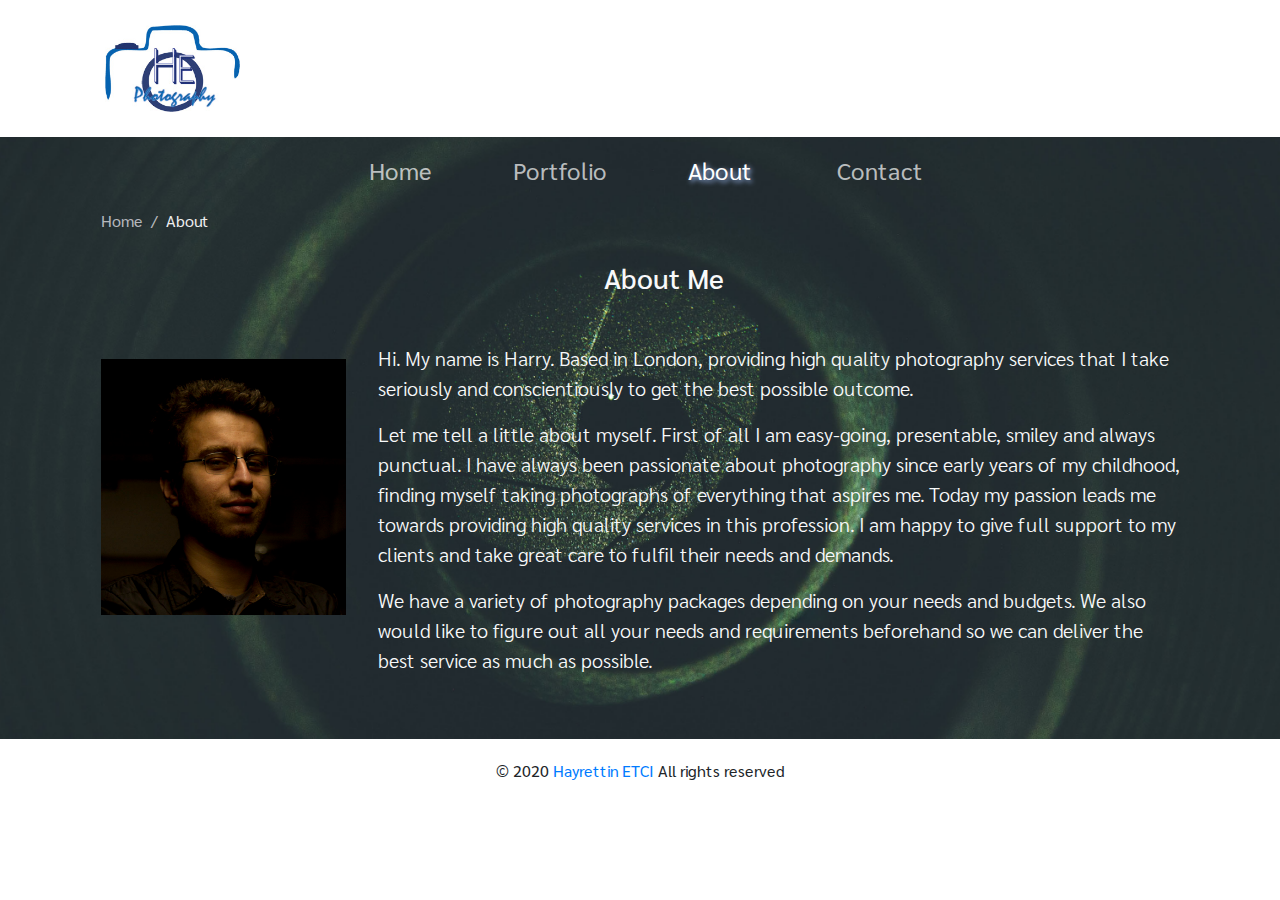
<file: about.html>
<!DOCTYPE html>
<html lang="en">

<head>
    <meta charset="utf-8" />
    <meta name="viewport" content="width=device-width,initial-scale=1.0">
    <link rel="stylesheet" href="https://use.fontawesome.com/releases/v5.7.2/css/all.css"
        integrity="sha384-fnmOCqbTlWIlj8LyTjo7mOUStjsKC4pOpQbqyi7RrhN7udi9RwhKkMHpvLbHG9Sr" crossorigin="anonymous" />
    <link rel="stylesheet" href="css/bootstrap.min.css">
    <link rel="stylesheet" href="css/styles.css" />
    <link rel="stylesheet" href="css/largenav.css" />
    <link rel="stylesheet" href="css/utilities.css">
    <title>HE Photography</title>
</head>

<body>
    <section id="loader">
        <div id="loader-image">
            <img src="imgs/loader.gif" alt="loading..." />
            <p>Loading...</p>
        </div>
    </section>
    <!-- small social media section -->
    <section id="small-social-media">
        <div class="row align-items-center justify-content-center">
            <div class="col-md-4 icons">
                <div class="row socials">
                    <div class="col-3 badge badge-light">
                        <a href="#"><i class="fab fa-facebook-f"></i></a>
                    </div>
                    <div class="col-3 badge badge-light">
                        <a href="#"><i class="fab fa-instagram"></i></a>
                    </div>
                    <div class="col-3 badge badge-light">
                        <a href="#"><i class="fab fa-twitter"></i></a>
                    </div>
                    <div class="col-3 badge badge-light">
                        <a href="#"><i class="fab fa-flickr"></i></a>
                    </div>
                </div>
            </div>
        </div>
    </section>

    <!-- navbar small section -->
    <section id="nav-small">
        <nav class="navbar navbar-expand-lg navbar-light">
            <a class="navbar-brand" href="#"><img src="imgs/logo.png" alt="logo" /></a>
            <button class="navbar-toggler" type="button" data-toggle="collapse" data-target="#navbarNav"
                aria-controls="navbarNav" aria-expanded="false" aria-label="Toggle navigation">
                <span class="navbar-toggler-icon"></span>
            </button>
            <div class="collapse navbar-collapse" id="navbarNav">
                <ul class="navbar-nav ml-auto text-center">
                    <li class="nav-item">
                        <a class="nav-link" href="index.html">Home<span class="sr-only">(current)</span></a>
                    </li>
                    <!-- dropdown menu -->
                    <li class="nav-item dropdown">
                        <a class="nav-link dropdown-toggle" href="#" id="navbarDropdown" role="button"
                            data-toggle="dropdown" aria-haspopup="true" aria-expanded="false">
                            Portfolio
                        </a>
                        <div class="dropdown-menu text-center" aria-labelledby="navbarDropdown">
                            <a class="dropdown-item" href="portrait.html">Portrait</a>
                            <a class="dropdown-item" href="wedding.html">Wedding</a>
                            <a class="dropdown-item" href="events.html">Events</a>
                        </div>
                    </li>
                    <li class="nav-item active">
                        <a class="nav-link" href="about.html">About<span class="sr-only">(current)</span></a>
                    </li>
                    <li class="nav-item">
                        <a class="nav-link" href="contact.html">Contact</a>
                    </li>
                </ul>
            </div>
        </nav>
    </section>

    <!-- header section -->
    <section id="header">
        <div class="container">
            <div class="row align-items-center justify-content-between">
                <div class="col-4">
                    <a class="navbar-brand" href="#"><img src="imgs/logo.png" alt="logo" /></a>
                </div>
                <div class="col-4">
                    <div class="row socials">
                        <div class="col-3 badge badge-light">
                            <a href="#"><i class="fab fa-facebook-f"></i></a>
                        </div>
                        <div class="col-3 badge badge-light">
                            <a href="#"><i class="fab fa-instagram"></i></a>
                        </div>
                        <div class="col-3 badge badge-light">
                            <a href="#"><i class="fab fa-twitter"></i></a>
                        </div>
                        <div class="col-3 badge badge-light">
                            <a href="#"><i class="fab fa-flickr"></i></a>
                        </div>
                    </div>
                </div>
            </div>
        </div>
    </section>

    <!-- large navbar and image grid section -->
    <section id="image-grid" class="about">
        <div class="large-navbar">
            <nav class="side-text">
                <ul class="main_ul">
                    <li class="nav_button"><a href="index.html">Home</a></li>
                    <li class="dropdown_button">
                        <a href="#!">Portfolio<i class="fas fa-caret-down"></i></a>
                        <ul class="dropdown_menu hide">
                            <li><a href="portrait.html">Portrait</a></li>
                            <li><a href="wedding.html">Wedding</a></li>
                            <li><a href="events.html">Events</a></li>
                        </ul>
                    </li>
                    <li class="nav_button"><a class="current" href="about.html">About</a></li>
                    <li class="nav_button"><a href="contact.html">Contact</a></li>
                </ul>
            </nav>
        </div>
        <!-- gallery section -->
        <div class="container gallery">
            <nav>
                <ol class="breadcrumb">
                    <li class="breadcrumb-item"><a href="index.html">Home</a></li>
                    <li class="breadcrumb-item active" aria-current="page">About</li>
                </ol>
            </nav>
            <div class="container pb-5">
                <h3 class="text-light text-center mb-5 pl-md-5">About Me</h3>
                <div class="row justify-content-center">
                    <div class="col-sm-12 col-md-6 col-lg-3 text-center p-3">
                        <img src="imgs/about.jpg" class="img-fluid" alt="he photography" />
                    </div>
                    <div class="col-sm-12 col-md-6 col-lg-9">
                        <p class="lead text-light">Hi. My name is Harry. Based in London, providing high quality photography services that I take seriously and conscientiously to get the best possible outcome.</p>
                        <p class="lead text-light">Let me tell a little about myself. First of all I am easy-going, presentable, smiley and always punctual. I have always been passionate about photography since early years of my childhood, finding myself taking photographs of everything that aspires me. Today my passion leads me towards providing high quality services in this profession. I am happy to give full support to my clients and take great care to fulfil their needs and demands.</p>
                        <p class="lead text-light">We have a variety of photography packages depending on your needs and budgets. We also would like to figure out all your needs and requirements beforehand so we can deliver the best service as much as possible.</p>
                    </div>
                </div>
            </div>
        </div>
    </section>

    <!-- footer section -->
    <section class="footer">
        <div class="container">
            <div class="row align-items-center">
                <div class="col-md-6 text-center design-by">
                    <span>&copy; 2020 <a href="mailto:hmakinist@hotmail.com" target="_blank">Hayrettin ETCI </a>All rights reserved</span>
                </div>
            </div>
        </div>
    </section>

    <script src="js/jquery-3.5.1.slim.min.js"></script>
    <script src="js/bootstrap.bundle.min.js"></script>
    <script src="js/largenav.js"></script>
</body>

</html>
</file>
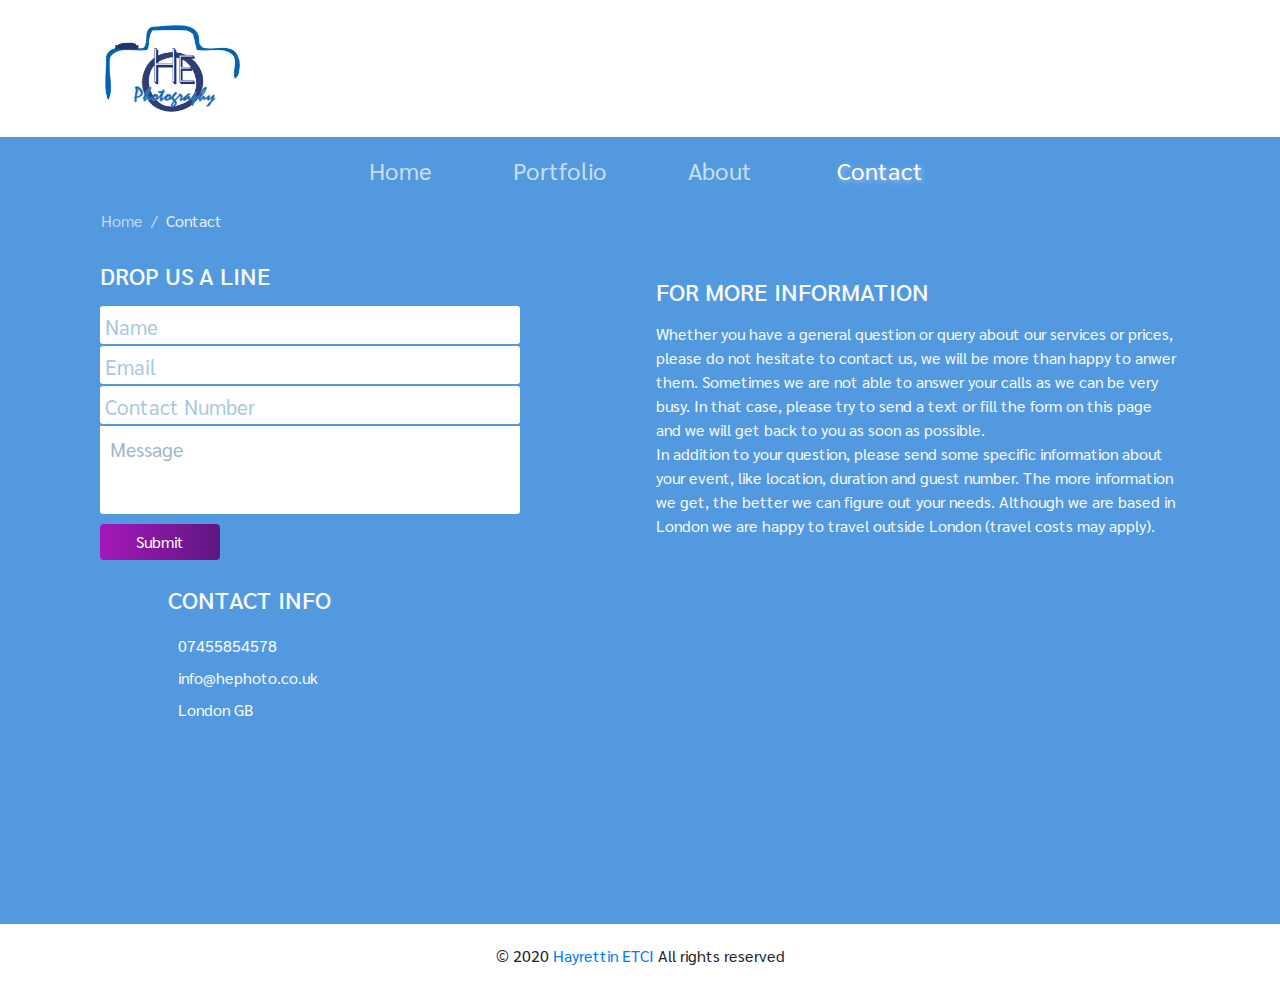
<file: contact.html>
<!DOCTYPE html>
<html lang="en">

<head>
    <meta charset="utf-8" />
    <meta name="viewport" content="width=device-width,initial-scale=1.0">
    <link rel="stylesheet" href="https://use.fontawesome.com/releases/v5.7.2/css/all.css"
        integrity="sha384-fnmOCqbTlWIlj8LyTjo7mOUStjsKC4pOpQbqyi7RrhN7udi9RwhKkMHpvLbHG9Sr" crossorigin="anonymous" />
    <link rel="stylesheet" href="css/bootstrap.min.css">
    <link rel="stylesheet" href="css/styles.css" />
    <link rel="stylesheet" href="css/largenav.css" />
    <link rel="stylesheet" href="css/utilities.css">
    <link rel="stylesheet" href="css/floating-labels.css">
    <title>HE Photography</title>
</head>

<body>
    <section id="loader">
        <div id="loader-image">
            <img src="imgs/loader.gif" alt="loading..." />
            <p>Loading...</p>
        </div>
    </section>
    <!-- small social media section -->
    <section id="small-social-media">
        <div class="row align-items-center justify-content-center">
            <div class="col-md-4 icons">
                <div class="row socials">
                    <div class="col-3 badge badge-light">
                        <a href="#"><i class="fab fa-facebook-f"></i></a>
                    </div>
                    <div class="col-3 badge badge-light">
                        <a href="#"><i class="fab fa-instagram"></i></a>
                    </div>
                    <div class="col-3 badge badge-light">
                        <a href="#"><i class="fab fa-twitter"></i></a>
                    </div>
                    <div class="col-3 badge badge-light">
                        <a href="#"><i class="fab fa-flickr"></i></a>
                    </div>
                </div>
            </div>
        </div>
    </section>

    <!-- navbar small section -->
    <section id="nav-small">
        <nav class="navbar navbar-expand-lg navbar-light">
            <a class="navbar-brand" href="#"><img src="imgs/logo.png" alt="logo" /></a>
            <button class="navbar-toggler" type="button" data-toggle="collapse" data-target="#navbarNav"
                aria-controls="navbarNav" aria-expanded="false" aria-label="Toggle navigation">
                <span class="navbar-toggler-icon"></span>
            </button>
            <div class="collapse navbar-collapse" id="navbarNav">
                <ul class="navbar-nav ml-auto text-center">
                    <li class="nav-item">
                        <a class="nav-link" href="index.html">Home</a>
                    </li>
                    <!-- dropdown menu -->
                    <li class="nav-item dropdown">
                        <a class="nav-link dropdown-toggle" href="#" id="navbarDropdown" role="button"
                            data-toggle="dropdown" aria-haspopup="true" aria-expanded="false">
                            Portfolio
                        </a>
                        <div class="dropdown-menu text-center" aria-labelledby="navbarDropdown">
                            <a class="dropdown-item" href="portrait.html">Portrait</a>
                            <a class="dropdown-item" href="wedding.html">Wedding</a>
                            <a class="dropdown-item" href="events.html">Events</a>
                        </div>
                    </li>
                    <li class="nav-item">
                        <a class="nav-link" href="about.html">About</a>
                    </li>
                    <li class="nav-item active">
                        <a class="nav-link" href="contact.html">Contact<span class="sr-only">(current)</span></a>
                    </li>
                </ul>
            </div>
        </nav>
    </section>

    <!-- header section -->
    <section id="header">
        <div class="container">
            <div class="row align-items-center justify-content-between">
                <div class="col-4">
                    <a class="navbar-brand" href="#"><img src="imgs/logo.png" alt="logo" /></a>
                </div>
                <div class="col-4">
                    <div class="row socials">
                        <div class="col-3 badge badge-light">
                            <a href="#"><i class="fab fa-facebook-f"></i></a>
                        </div>
                        <div class="col-3 badge badge-light">
                            <a href="#"><i class="fab fa-instagram"></i></a>
                        </div>
                        <div class="col-3 badge badge-light">
                            <a href="#"><i class="fab fa-twitter"></i></a>
                        </div>
                        <div class="col-3 badge badge-light">
                            <a href="#"><i class="fab fa-flickr"></i></a>
                        </div>
                    </div>
                </div>
            </div>
        </div>
    </section>

    <!-- large navbar and image grid section -->
    <section id="image-grid">
        <div class="large-navbar">
            <nav class="side-text">
                <ul class="main_ul">
                    <li class="nav_button"><a href="index.html">Home</a></li>
                    <li class="dropdown_button">
                        <a href="#!">Portfolio<i class="fas fa-caret-down"></i></a>
                        <ul class="dropdown_menu hide">
                            <li><a href="portrait.html">Portrait</a></li>
                            <li><a href="wedding.html">Wedding</a></li>
                            <li><a href="events.html">Events</a></li>
                        </ul>
                    </li>
                    <li class="nav_button"><a href="about.html">About</a></li>
                    <li class="nav_button"><a class="current" href="contact.html">Contact</a></li>
                </ul>
            </nav>
        </div>
        <!-- gallery section -->
        <div class="container gallery">
            <nav>
                <ol class="breadcrumb">
                    <li class="breadcrumb-item"><a href="index.html">Home</a></li>
                    <li class="breadcrumb-item active" aria-current="page">Contact</li>
                </ol>
            </nav>
            <!-- form section -->
            <div class="container pb-5">
                <div class="row">
                    <div class="col-sm-12 col-md-6">
                        <form class="form-signin">
                            <h4 class="text-light">DROP US A LINE</h4>
                            <div class="form-label-group">
                                <input type="text" id="fullName" class="form-control" placeholder="Name" required="">
                                <label for="fullName">Name</label>
                            </div>
                            <div class="form-label-group">
                                <input type="email" id="inputEmail" class="form-control" placeholder="Email" required="">
                                <label for="inputEmail">Email</label>
                            </div>
                            <div class="form-label-group">
                                <input type="email" id="number" class="form-control" placeholder="Contact Number"
                                    required="">
                                <label for="number">Contact Number</label>
                            </div>
                            <div class="form-label-group">
                                <label for="your-message"></label>
                                <textarea class="textarea-control" id="your-message" rows="3" placeholder="Message"
                                    required=""></textarea>
                            </div>
                            <input type="submit" class="btn btn-gradient" value="Submit">
                        </form>
                    </div>
                    <div class="col-sm-12 col-md-6 p-3">
                        <h4 class="text-light">FOR MORE INFORMATION</h4>
                        <p class="text-light">Whether you have a general question or query about our services or prices,
                            please do not hesitate to contact us, we will be more than happy to anwer them. Sometimes we
                            are not able to answer your calls as we can be very busy. In that case, please try to send a
                            text or fill the form on this page and we will get back to you as soon as possible.<br>
                            In addition to your question, please send some specific information about
                            your event, like location, duration and guest number. The more information we get, the
                            better we can figure out your needs. Although we are based in London we are happy to travel
                            outside London (travel costs may apply).</p>
                    </div>
                </div>
                <div class="row">
                    <div class="col-sm-12 col-md-6 text-light">
                        <div class="contact-info">
                            <h4>CONTACT INFO</h4>
                            <table>
                                <tr>
                                    <td><i class="fas fa-phone"></i></td>
                                    <td>07455854578</td>
                                </tr>
                                <tr>
                                    <td><i class="far fa-envelope"></i></td>
                                    <td>info@hephoto.co.uk</td>
                                </tr>
                                <tr>
                                    <td><i class="fas fa-map-marker-alt"></i></td>
                                    <td>London GB</td>
                                </tr>
                            </table>
                        </div>
                    </div>
                    <div class="col-sm-12 col-md-6">
                        <iframe
                            src="https://www.google.com/maps/embed?pb=!1m18!1m12!1m3!1d33415.72461531347!2d-0.15175743409154807!3d51.50149933149716!2m3!1f0!2f0!3f0!3m2!1i1024!2i768!4f13.1!3m3!1m2!1s0x47d8a00baf21de75%3A0x52963a5addd52a99!2sLondon!5e0!3m2!1sen!2suk!4v1622580116378!5m2!1sen!2suk"
                            width="100%" height="300" style="border:0;" allowfullscreen="" loading="lazy"></iframe>
                    </div>
                </div>
            </div>

        </div>
    </section>

    <!-- footer section -->
    <section class="footer">
        <div class="container">
            <div class="row align-items-center">
                <div class="col-md-6 text-center design-by">
                    <span>&copy; 2020 <a href="mailto:hmakinist@hotmail.com" target="_blank">Hayrettin ETCI </a>All rights reserved</span>
                </div>
            </div>
        </div>
    </section>

    <script src="js/jquery-3.5.1.slim.min.js"></script>
    <script src="js/bootstrap.bundle.min.js"></script>
    <script src="js/largenav.js"></script>
</body>

</html>
</file>
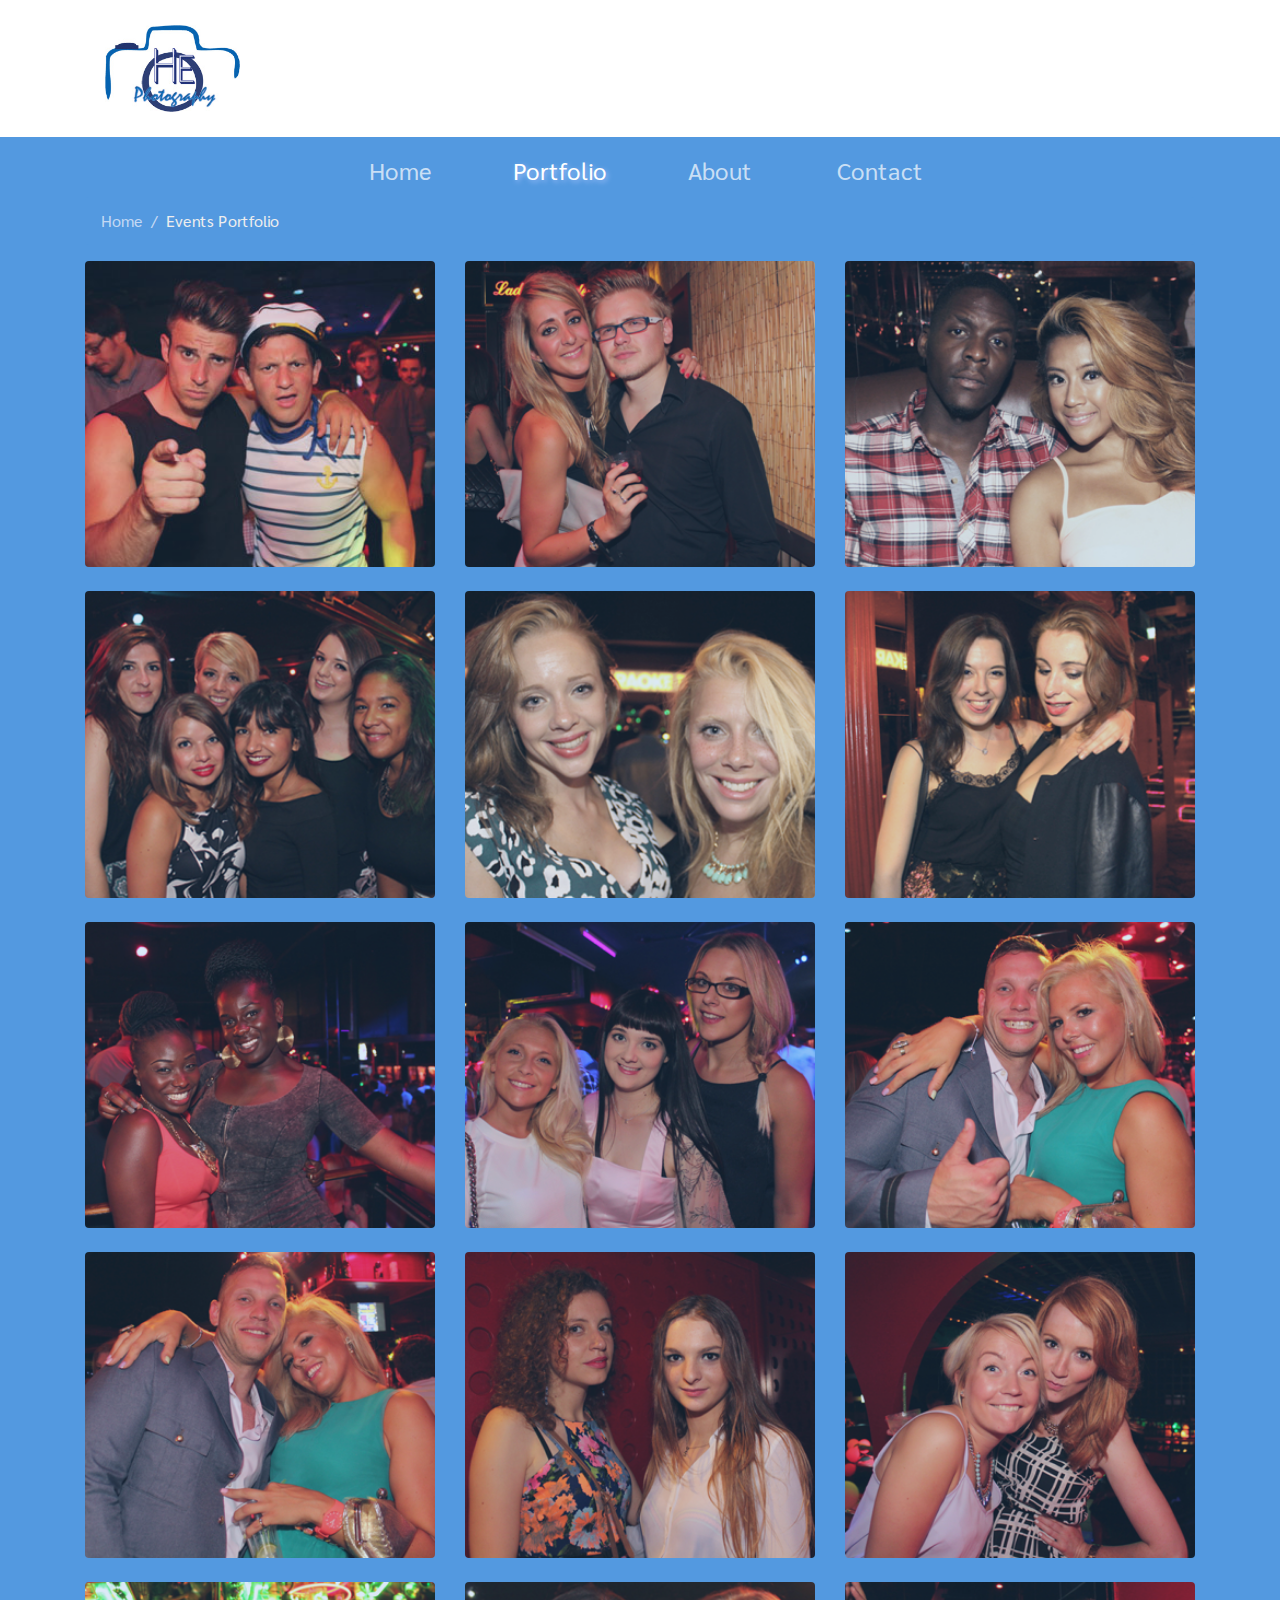
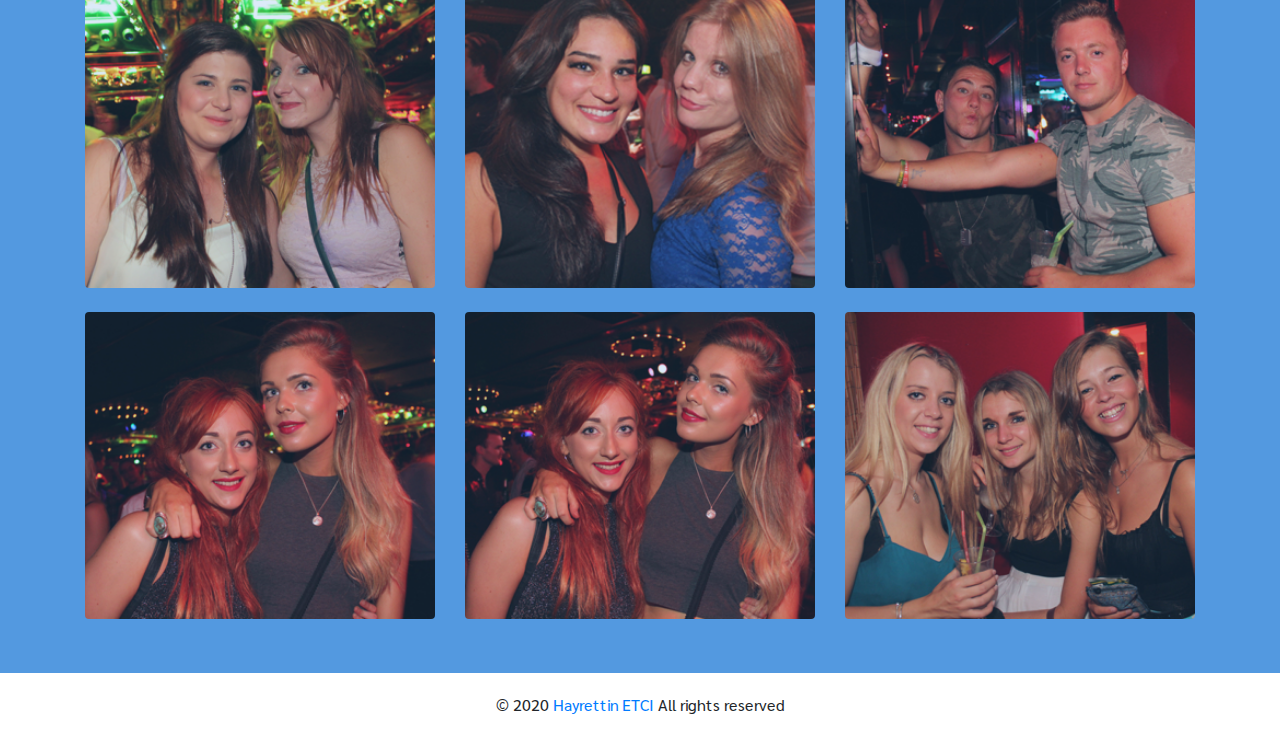
<file: events.html>
<!DOCTYPE html>
<html lang="en">

<head>
    <meta charset="utf-8" />
    <meta name="viewport" content="width=device-width,initial-scale=1.0">
    <link rel="stylesheet" href="https://use.fontawesome.com/releases/v5.7.2/css/all.css"
        integrity="sha384-fnmOCqbTlWIlj8LyTjo7mOUStjsKC4pOpQbqyi7RrhN7udi9RwhKkMHpvLbHG9Sr" crossorigin="anonymous" />
    <link rel="stylesheet" href="css/bootstrap.min.css">
    <link rel="stylesheet" href="css/styles.css" />
    <link rel="stylesheet" href="css/largenav.css" />
    <link rel="stylesheet" href="css/utilities.css" />
    <title>HE Photography</title>
</head>

<body>
    <section id="loader">
        <div id="loader-image">
            <img src="imgs/loader.gif" alt="loading..." />
            <p>Loading...</p>
        </div>
    </section>
    <!-- small social media section -->
    <section id="small-social-media">
        <div class="row align-items-center justify-content-center">
            <div class="col-md-4 icons">
                <div class="row socials">
                    <div class="col-3 badge badge-light">
                        <a href="#"><i class="fab fa-facebook-f"></i></a>
                    </div>
                    <div class="col-3 badge badge-light">
                        <a href="#"><i class="fab fa-instagram"></i></a>
                    </div>
                    <div class="col-3 badge badge-light">
                        <a href="#"><i class="fab fa-twitter"></i></a>
                    </div>
                    <div class="col-3 badge badge-light">
                        <a href="#"><i class="fab fa-flickr"></i></a>
                    </div>
                </div>
            </div>
        </div>
    </section>

    <!-- navbar small section -->
    <section id="nav-small">
        <nav class="navbar navbar-expand-lg navbar-light">
            <a class="navbar-brand" href="#"><img src="imgs/logo.png" alt="logo" /></a>
            <button class="navbar-toggler" type="button" data-toggle="collapse" data-target="#navbarNav"
                aria-controls="navbarNav" aria-expanded="false" aria-label="Toggle navigation">
                <span class="navbar-toggler-icon"></span>
            </button>
            <div class="collapse navbar-collapse" id="navbarNav">
                <ul class="navbar-nav ml-auto text-center">
                    <li class="nav-item">
                        <a class="nav-link" href="index.html">Home</a>
                    </li>
                    <!-- dropdown menu -->
                    <li class="nav-item dropdown">
                        <a class="nav-link dropdown-toggle" href="#" id="navbarDropdown" role="button"
                            data-toggle="dropdown" aria-haspopup="true" aria-expanded="false">
                            Portfolio
                        </a>
                        <div class="dropdown-menu text-center" aria-labelledby="navbarDropdown">
                            <a class="dropdown-item" href="portrait.html">Portrait</a>
                            <a class="dropdown-item" href="wedding.html">Wedding</a>
                            <a class="dropdown-item active" href="events.html">Events<span class="sr-only">(current)</span></a>
                        </div>
                    </li>
                    <li class="nav-item">
                        <a class="nav-link" href="about.html">About</a>
                    </li>
                    <li class="nav-item">
                        <a class="nav-link" href="contact.html">Contact</a>
                    </li>
                </ul>
            </div>
        </nav>
    </section>

    <!-- header section -->
    <section id="header">
        <div class="container">
            <div class="row align-items-center justify-content-between">
                <div class="col-4">
                    <a class="navbar-brand" href="#"><img src="imgs/logo.png" alt="logo" /></a>
                </div>
                <div class="col-4">
                    <div class="row socials">
                        <div class="col-3 badge badge-light">
                            <a href="#"><i class="fab fa-facebook-f"></i></a>
                        </div>
                        <div class="col-3 badge badge-light">
                            <a href="#"><i class="fab fa-instagram"></i></a>
                        </div>
                        <div class="col-3 badge badge-light">
                            <a href="#"><i class="fab fa-twitter"></i></a>
                        </div>
                        <div class="col-3 badge badge-light">
                            <a href="#"><i class="fab fa-flickr"></i></a>
                        </div>
                    </div>
                </div>
            </div>
        </div>
    </section>

    <!-- large navbar and image grid section -->
    <section id="image-grid">
        <div class="large-navbar">
            <nav class="side-text">
                <ul class="main_ul current">
                    <li class="nav_button"><a href="index.html">Home</a></li>
                    <li class="dropdown_button">
                        <a class="current" href="#!">Portfolio<i class="fas fa-caret-down"></i></a>
                        <ul class="dropdown_menu hide">
                            <li><a href="portrait.html">Portrait</a></li>
                            <li><a href="wedding.html">Wedding</a></li>
                            <li><a class="current" href="events.html">Events</a></li>
                        </ul>
                    </li>
                    <li class="nav_button"><a href="about.html">About</a></li>
                    <li class="nav_button"><a href="contact.html">Contact</a></li>
                </ul>
            </nav>
        </div>
        <!-- gallery section -->
        <div class="container gallery">
            <nav>
                <ol class="breadcrumb">
                    <li class="breadcrumb-item"><a href="index.html">Home</a></li>
                    <li class="breadcrumb-item active" aria-current="page">Events Portfolio</li>
                </ol>
            </nav>
            <div class="row" id="small-images">
                <div class="col-sm-12 col-md-6 col-lg-4">
                    <img src="imgs/portfolio/events/hover/item_h1.png" class="rounded w-100 mb-4" alt="0" />
                </div>
                <div class="col-sm-12 col-md-6 col-lg-4">
                    <img src="imgs/portfolio/events/hover/item_h2.png" class="rounded w-100 mb-4" alt="1" />
                </div>
                <div class="col-sm-12 col-md-6 col-lg-4">
                    <img src="imgs/portfolio/events/hover/item_h3.png" class="rounded w-100 mb-4" alt="2" />
                </div>
                <div class="col-sm-12 col-md-6 col-lg-4">
                    <img src="imgs/portfolio/events/hover/item_h4.png" class="rounded w-100 mb-4" alt="3" />
                </div>
                <div class="col-sm-12 col-md-6 col-lg-4">
                    <img src="imgs/portfolio/events/hover/item_h5.png" class="rounded w-100 mb-4" alt="4" />
                </div>
                <div class="col-sm-12 col-md-6 col-lg-4">
                    <img src="imgs/portfolio/events/hover/item_h6.png" class="rounded w-100 mb-4" alt="5" />
                </div>
                <div class="col-sm-12 col-md-6 col-lg-4">
                    <img src="imgs/portfolio/events/hover/item_h7.png" class="rounded w-100 mb-4" alt="6" />
                </div>
                <div class="col-sm-12 col-md-6 col-lg-4">
                    <img src="imgs/portfolio/events/hover/item_h8.png" class="rounded w-100 mb-4" alt="7" />
                </div>
                <div class="col-sm-12 col-md-6 col-lg-4">
                    <img src="imgs/portfolio/events/hover/item_h9.png" class="rounded w-100 mb-4" alt="8" />
                </div>
                <div class="col-sm-12 col-md-6 col-lg-4">
                    <img src="imgs/portfolio/events/hover/item_h10.png" class="rounded w-100 mb-4" alt="9" />
                </div>
                <div class="col-sm-12 col-md-6 col-lg-4">
                    <img src="imgs/portfolio/events/hover/item_h11.png" class="rounded w-100 mb-4" alt="10" />
                </div>
                <div class="col-sm-12 col-md-6 col-lg-4">
                    <img src="imgs/portfolio/events/hover/item_h12.png" class="rounded w-100 mb-4" alt="11" />
                </div>
                <div class="col-sm-12 col-md-6 col-lg-4">
                    <img src="imgs/portfolio/events/hover/item_h13.png" class="rounded w-100 mb-4" alt="12" />
                </div>
                <div class="col-sm-12 col-md-6 col-lg-4">
                    <img src="imgs/portfolio/events/hover/item_h14.png" class="rounded w-100 mb-4" alt="13" />
                </div>
                <div class="col-sm-12 col-md-6 col-lg-4">
                    <img src="imgs/portfolio/events/hover/item_h15.png" class="rounded w-100 mb-4" alt="14" />
                </div>
                <div class="col-sm-12 col-md-6 col-lg-4">
                    <img src="imgs/portfolio/events/hover/item_h16.png" class="rounded w-100 mb-4" alt="15" />
                </div>
                <div class="col-sm-12 col-md-6 col-lg-4">
                    <img src="imgs/portfolio/events/hover/item_h17.png" class="rounded w-100 mb-4" alt="16" />
                </div>
                <div class="col-sm-12 col-md-6 col-lg-4">
                    <img src="imgs/portfolio/events/hover/item_h18.png" class="rounded w-100 mb-4" alt="17" />
                </div>
            </div>
        </div>
    </section>
    <!-- image slider -->
    <section class="image_slider close">
        <p class="text-muted text-center info">Please rotate your screen for landscape view</p>
        <button type="button" class="btn btn-outline-light">
            <span aria-hidden="true">&times;</span>
        </button>
        <div id="myCarousel" class="carousel slide" data-ride="carousel" data-interval="false">
            <ol class="carousel-indicators">
                <li data-target="#myCarousel" data-slide-to="0"></li>
                <li data-target="#myCarousel" data-slide-to="1"></li>
                <li data-target="#myCarousel" data-slide-to="2"></li>
                <li data-target="#myCarousel" data-slide-to="3"></li>
                <li data-target="#myCarousel" data-slide-to="4"></li>
                <li data-target="#myCarousel" data-slide-to="5"></li>
                <li data-target="#myCarousel" data-slide-to="6"></li>
                <li data-target="#myCarousel" data-slide-to="7"></li>
                <li data-target="#myCarousel" data-slide-to="8"></li>
                <li data-target="#myCarousel" data-slide-to="9"></li>
                <li data-target="#myCarousel" data-slide-to="10"></li>
                <li data-target="#myCarousel" data-slide-to="11"></li>
                <li data-target="#myCarousel" data-slide-to="12"></li>
                <li data-target="#myCarousel" data-slide-to="13"></li>
                <li data-target="#myCarousel" data-slide-to="14"></li>
                <li data-target="#myCarousel" data-slide-to="15"></li>
                <li data-target="#myCarousel" data-slide-to="16"></li>
                <li data-target="#myCarousel" data-slide-to="17"></li>
            </ol>
            <div class="carousel-inner">
                <div class="carousel-item">
                    <img src="imgs/portfolio/events/item_1.png" class="d-block" alt="">
                </div>
                <div class="carousel-item">
                    <img src="imgs/portfolio/events/item_2.png" class="d-block" alt="">
                </div>
                <div class="carousel-item">
                    <img src="imgs/portfolio/events/item_3.png" class="d-block" alt="">
                </div>
                <div class="carousel-item">
                    <img src="imgs/portfolio/events/item_4.png" class="d-block" alt="">
                </div>
                <div class="carousel-item">
                    <img src="imgs/portfolio/events/item_5.png" class="d-block" alt="">
                </div>
                <div class="carousel-item">
                    <img src="imgs/portfolio/events/item_6.png" class="d-block" alt="">
                </div>
                <div class="carousel-item">
                    <img src="imgs/portfolio/events/item_7.png" class="d-block" alt="">
                </div>
                <div class="carousel-item">
                    <img src="imgs/portfolio/events/item_8.png" class="d-block" alt="">
                </div>
                <div class="carousel-item">
                    <img src="imgs/portfolio/events/item_9.png" class="d-block" alt="">
                </div>
                <div class="carousel-item">
                    <img src="imgs/portfolio/events/item_10.png" class="d-block" alt="">
                </div>
                <div class="carousel-item">
                    <img src="imgs/portfolio/events/item_11.png" class="d-block" alt="">
                </div>
                <div class="carousel-item">
                    <img src="imgs/portfolio/events/item_12.png" class="d-block" alt="">
                </div>
                <div class="carousel-item">
                    <img src="imgs/portfolio/events/item_13.png" class="d-block" alt="">
                </div>
                <div class="carousel-item">
                    <img src="imgs/portfolio/events/item_14.png" class="d-block" alt="">
                </div>
                <div class="carousel-item">
                    <img src="imgs/portfolio/events/item_15.png" class="d-block" alt="">
                </div>
                <div class="carousel-item">
                    <img src="imgs/portfolio/events/item_16.png" class="d-block" alt="">
                </div>
                <div class="carousel-item">
                    <img src="imgs/portfolio/events/item_17.png" class="d-block" alt="">
                </div>
                <div class="carousel-item">
                    <img src="imgs/portfolio/events/item_18.png" class="d-block" alt="">
                </div>
            </div>
            <a class="carousel-control-prev" href="#myCarousel" role="button" data-slide="prev">
                <span class="carousel-control-prev-icon" aria-hidden="true"></span>
                <span class="sr-only">Previous</span>
            </a>
            <a class="carousel-control-next" href="#myCarousel" role="button" data-slide="next">
                <span class="carousel-control-next-icon" aria-hidden="true"></span>
                <span class="sr-only">Next</span>
            </a>
        </div>
    </section>

    <!-- footer section -->
    <section class="footer">
        <div class="container">
            <div class="row align-items-center">
                <div class="col-md-6 text-center design-by">
                    <span>&copy; 2020 <a href="mailto:hmakinist@hotmail.com" target="_blank">Hayrettin ETCI </a>All rights reserved</span>
                </div>
            </div>
        </div>
    </section>

    <script src="js/jquery-3.5.1.slim.min.js"></script>
    <script src="js/bootstrap.bundle.min.js"></script>
    <script src="js/largenav.js"></script>
    <script src="js/imageslider.js"></script>
    <script>
        $('#myCarousel').on('touchstart', function (event) {
            const xClick = event.originalEvent.touches[0].pageX;
            $(this).one('touchmove', function (event) {
                const xMove = event.originalEvent.touches[0].pageX;
                const sensitivityInPx = 5;
                if (Math.floor(xClick - xMove) > sensitivityInPx) {
                    $(this).carousel('next');
                }
                else if (Math.floor(xClick - xMove) < -sensitivityInPx) {
                    $(this).carousel('prev');
                }
            });
            $(this).on('touchend', function () {
                $(this).off('touchmove');
            });
        });
    </script>
</body>

</html>
</file>
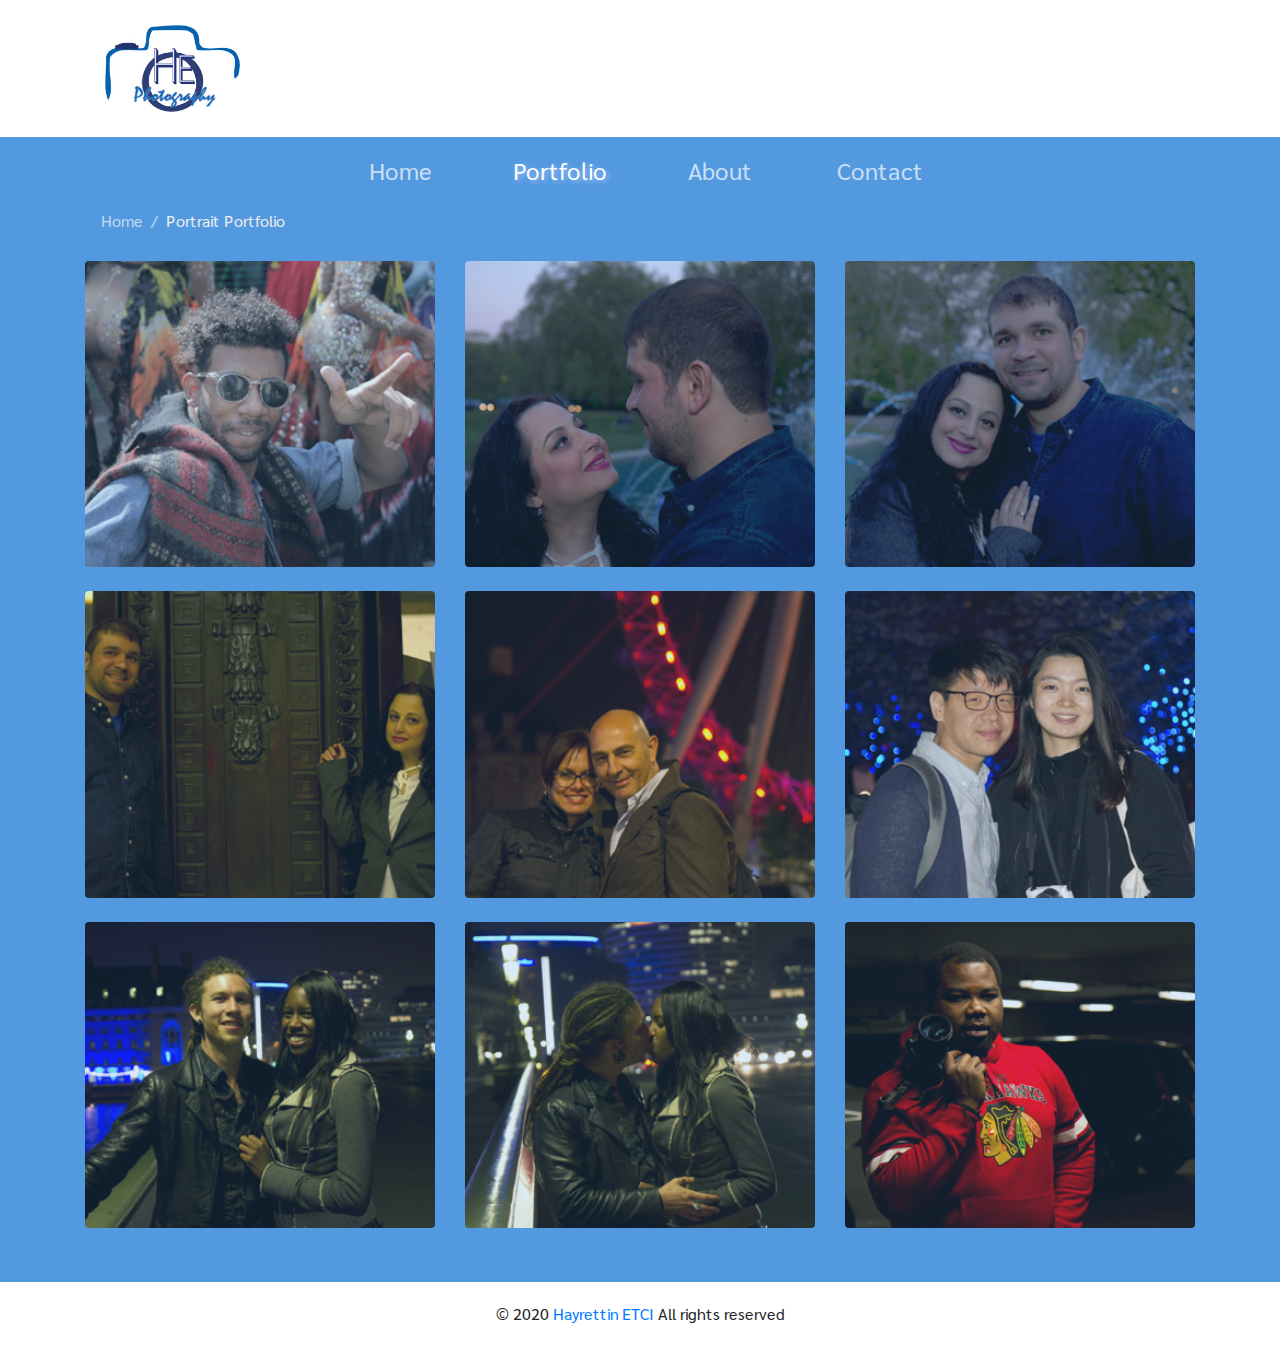
<file: portrait.html>
<!DOCTYPE html>
<html lang="en">

<head>
    <meta charset="utf-8" />
    <meta name="viewport" content="width=device-width,initial-scale=1.0">
    <link rel="stylesheet" href="https://use.fontawesome.com/releases/v5.7.2/css/all.css"
        integrity="sha384-fnmOCqbTlWIlj8LyTjo7mOUStjsKC4pOpQbqyi7RrhN7udi9RwhKkMHpvLbHG9Sr" crossorigin="anonymous" />
    <link rel="stylesheet" href="css/bootstrap.min.css">
    <link rel="stylesheet" href="css/styles.css" />
    <link rel="stylesheet" href="css/largenav.css" />
    <link rel="stylesheet" href="css/utilities.css" />
    <title>HE Photography</title>
</head>

<body>
    <section id="loader">
        <div id="loader-image">
            <img src="imgs/loader.gif" alt="loading..." />
            <p>Loading...</p>
        </div>
    </section>
    <!-- small social media section -->
    <section id="small-social-media">
        <div class="row align-items-center justify-content-center">
            <div class="col-md-4 icons">
                <div class="row socials">
                    <div class="col-3 badge badge-light">
                        <a href="#"><i class="fab fa-facebook-f"></i></a>
                    </div>
                    <div class="col-3 badge badge-light">
                        <a href="#"><i class="fab fa-instagram"></i></a>
                    </div>
                    <div class="col-3 badge badge-light">
                        <a href="#"><i class="fab fa-twitter"></i></a>
                    </div>
                    <div class="col-3 badge badge-light">
                        <a href="#"><i class="fab fa-flickr"></i></a>
                    </div>
                </div>
            </div>
        </div>
    </section>

    <!-- navbar small section -->
    <section id="nav-small">
        <nav class="navbar navbar-expand-lg navbar-light">
            <a class="navbar-brand" href="#"><img src="imgs/logo.png" alt="logo" /></a>
            <button class="navbar-toggler" type="button" data-toggle="collapse" data-target="#navbarNav"
                aria-controls="navbarNav" aria-expanded="false" aria-label="Toggle navigation">
                <span class="navbar-toggler-icon"></span>
            </button>
            <div class="collapse navbar-collapse" id="navbarNav">
                <ul class="navbar-nav ml-auto text-center">
                    <li class="nav-item">
                        <a class="nav-link" href="index.html">Home</a>
                    </li>
                    <!-- dropdown menu -->
                    <li class="nav-item dropdown">
                        <a class="nav-link dropdown-toggle" href="#" id="navbarDropdown" role="button"
                            data-toggle="dropdown" aria-haspopup="true" aria-expanded="false">
                            Portfolio
                        </a>
                        <div class="dropdown-menu text-center" aria-labelledby="navbarDropdown">
                            <a class="dropdown-item active" href="portrait.html">Portrait<span class="sr-only">(current)</span></a>
                            <a class="dropdown-item" href="wedding.html">Wedding</a>
                            <a class="dropdown-item" href="events.html">Events</a>
                        </div>
                    </li>
                    <li class="nav-item">
                        <a class="nav-link" href="about.html">About</a>
                    </li>
                    <li class="nav-item">
                        <a class="nav-link" href="contact.html">Contact</a>
                    </li>
                </ul>
            </div>
        </nav>
    </section>

    <!-- header section -->
    <section id="header">
        <div class="container">
            <div class="row align-items-center justify-content-between">
                <div class="col-4">
                    <a class="navbar-brand" href="#"><img src="imgs/logo.png" alt="logo" /></a>
                </div>
                <div class="col-4">
                    <div class="row socials">
                        <div class="col-3 badge badge-light">
                            <a href="#"><i class="fab fa-facebook-f"></i></a>
                        </div>
                        <div class="col-3 badge badge-light">
                            <a href="#"><i class="fab fa-instagram"></i></a>
                        </div>
                        <div class="col-3 badge badge-light">
                            <a href="#"><i class="fab fa-twitter"></i></a>
                        </div>
                        <div class="col-3 badge badge-light">
                            <a href="#"><i class="fab fa-flickr"></i></a>
                        </div>
                    </div>
                </div>
            </div>
        </div>
    </section>

    <!-- large navbar and image grid section -->
    <section id="image-grid">
        <div class="large-navbar">
            <nav class="side-text">
                <ul class="main_ul current">
                    <li class="nav_button"><a href="index.html">Home</a></li>
                    <li class="dropdown_button">
                        <a class="current" href="#!">Portfolio<i class="fas fa-caret-down"></i></a>
                        <ul class="dropdown_menu hide">
                            <li><a class="current" href="portrait.html">Portrait</a></li>
                            <li><a href="wedding.html">Wedding</a></li>
                            <li><a href="events.html">Events</a></li>
                        </ul>
                    </li>
                    <li class="nav_button"><a href="about.html">About</a></li>
                    <li class="nav_button"><a href="contact.html">Contact</a></li>
                </ul>
            </nav>
        </div>
        <!-- gallery section -->
        <div class="container gallery">
            <nav>
                <ol class="breadcrumb">
                    <li class="breadcrumb-item"><a href="index.html">Home</a></li>
                    <li class="breadcrumb-item active" aria-current="page">Portrait Portfolio</li>
                </ol>
            </nav>
            <div class="row" id="small-images">
                <div class="col-sm-12 col-md-6 col-lg-4">
                    <img src="imgs/portfolio/portrait/hover/item_h1.png" class="rounded w-100 mb-4" alt="0" />
                </div>
                <div class="col-sm-12 col-md-6 col-lg-4">
                    <img src="imgs/portfolio/portrait/hover/item_h2.png" class="rounded w-100 mb-4" alt="1" />
                </div>
                <div class="col-sm-12 col-md-6 col-lg-4">
                    <img src="imgs/portfolio/portrait/hover/item_h3.png" class="rounded w-100 mb-4" alt="2" />
                </div>
                <div class="col-sm-12 col-md-6 col-lg-4">
                    <img src="imgs/portfolio/portrait/hover/item_h4.png" class="rounded w-100 mb-4" alt="3" />
                </div>
                <div class="col-sm-12 col-md-6 col-lg-4">
                    <img src="imgs/portfolio/portrait/hover/item_h5.png" class="rounded w-100 mb-4" alt="4" />
                </div>
                <div class="col-sm-12 col-md-6 col-lg-4">
                    <img src="imgs/portfolio/portrait/hover/item_h6.png" class="rounded w-100 mb-4" alt="5" />
                </div>
                <div class="col-sm-12 col-md-6 col-lg-4">
                    <img src="imgs/portfolio/portrait/hover/item_h7.png" class="rounded w-100 mb-4" alt="6" />
                </div>
                <div class="col-sm-12 col-md-6 col-lg-4">
                    <img src="imgs/portfolio/portrait/hover/item_h8.png" class="rounded w-100 mb-4" alt="7" />
                </div>
                <div class="col-sm-12 col-md-6 col-lg-4">
                    <img src="imgs/portfolio/portrait/hover/item_h9.png" class="rounded w-100 mb-4" alt="8" />
                </div>
            </div>
        </div>
    </section>
    <!-- image slider -->
    <section class="image_slider close">
        <p class="text-muted text-center info">Please rotate your screen for landscape view</p>
        <button type="button" class="btn btn-outline-light">
            <span aria-hidden="true">&times;</span>
        </button>
        <div id="myCarousel" class="carousel slide" data-ride="carousel" data-interval="false">
            <ol class="carousel-indicators">
                <li data-target="#myCarousel" data-slide-to="0"></li>
                <li data-target="#myCarousel" data-slide-to="1"></li>
                <li data-target="#myCarousel" data-slide-to="2"></li>
                <li data-target="#myCarousel" data-slide-to="3"></li>
                <li data-target="#myCarousel" data-slide-to="4"></li>
                <li data-target="#myCarousel" data-slide-to="5"></li>
                <li data-target="#myCarousel" data-slide-to="6"></li>
                <li data-target="#myCarousel" data-slide-to="7"></li>
                <li data-target="#myCarousel" data-slide-to="8"></li>
            </ol>
            <div class="carousel-inner">
                <div class="carousel-item">
                    <img src="imgs/portfolio/portrait/item_1.png" class="d-block" alt="">
                </div>
                <div class="carousel-item">
                    <img src="imgs/portfolio/portrait/item_2.png" class="d-block" alt="">
                </div>
                <div class="carousel-item">
                    <img src="imgs/portfolio/portrait/item_3.png" class="d-block" alt="">
                </div>
                <div class="carousel-item">
                    <img src="imgs/portfolio/portrait/item_4.png" class="d-block" alt="">
                </div>
                <div class="carousel-item">
                    <img src="imgs/portfolio/portrait/item_5.png" class="d-block" alt="">
                </div>
                <div class="carousel-item">
                    <img src="imgs/portfolio/portrait/item_6.png" class="d-block" alt="">
                </div>
                <div class="carousel-item">
                    <img src="imgs/portfolio/portrait/item_7.png" class="d-block" alt="">
                </div>
                <div class="carousel-item">
                    <img src="imgs/portfolio/portrait/item_8.png" class="d-block" alt="">
                </div>
                <div class="carousel-item">
                    <img src="imgs/portfolio/portrait/item_9.png" class="d-block" alt="">
                </div>
            </div>
            <a class="carousel-control-prev" href="#myCarousel" role="button" data-slide="prev">
                <span class="carousel-control-prev-icon" aria-hidden="true"></span>
                <span class="sr-only">Previous</span>
            </a>
            <a class="carousel-control-next" href="#myCarousel" role="button" data-slide="next">
                <span class="carousel-control-next-icon" aria-hidden="true"></span>
                <span class="sr-only">Next</span>
            </a>
        </div>
    </section>

    <!-- footer section -->
    <section class="footer">
        <div class="container">
            <div class="row align-items-center">
                <div class="col-md-6 text-center design-by">
                    <span>&copy; 2020 <a href="mailto:hmakinist@hotmail.com" target="_blank">Hayrettin ETCI </a>All rights reserved</span>
                </div>
            </div>
        </div>
    </section>

    <script src="js/jquery-3.5.1.slim.min.js"></script>
    <script src="js/bootstrap.bundle.min.js"></script>
    <script src="js/largenav.js"></script>
    <script src="js/imageslider.js"></script>
    <script>
        $('#myCarousel').on('touchstart', function (event) {
            const xClick = event.originalEvent.touches[0].pageX;
            $(this).one('touchmove', function (event) {
                const xMove = event.originalEvent.touches[0].pageX;
                const sensitivityInPx = 5;
                if (Math.floor(xClick - xMove) > sensitivityInPx) {
                    $(this).carousel('next');
                }
                else if (Math.floor(xClick - xMove) < -sensitivityInPx) {
                    $(this).carousel('prev');
                }
            });
            $(this).on('touchend', function () {
                $(this).off('touchmove');
            });
        });
    </script>
</body>

</html>
</file>
<file: css/styles.css>
@import url('https://fonts.googleapis.com/css?family=Heebo:wght@300;400&family=Quicksand:wght@300&family=Rancho&family=Sarabun:wght@300&display=swap');
* {
    margin: 0;
    padding: 0;
    box-sizing: border-box;
}

:root {
    --main-color: #5399e0;
    --transparent-color: rgb(255, 255, 255, 0.7);
}

body{
    font-family: 'Heebo', sans-serif;
    font-family: 'Quicksand', sans-serif;
    font-family: 'Rancho', cursive;
    font-family: 'Sarabun', sans-serif;
}

#small-social-media{
    margin-top: 10px;
}
.socials {
    font-size: 30px;
}

/* loader section */
#loader {
    background-color: rgb(255, 255, 255, 0.7);
    width: 100%;
    height: 100%;
    top: 0px;
    left: 0px;
    position: fixed;
    display: block;
    z-index: 99
}

#loader-image {
    color: var(--main-color);
    /* background-color: rgb(255, 255, 255, 0.9);  */
    text-align: center;
    position: absolute;
    top: 40%;
    left: 40%;
    z-index: 100
}

/* small navbar section */
#nav-small {
    top: 0;
    z-index: 1;
    font-weight: 600;
    font-size: 20px;
}
.badge-light{
    color: var(--main-color);
    background-color: #fff;
}
.navbar {
    background-color: #fff;
}
.navbar-brand img {
    width: 60%;
    height: 60%;
    padding-left: 20px;
    padding-top: 10px;
}
.dropdown .dropdown-menu {
    min-width: inherit;
    padding: 0;
    border: 1px solid rgba(0, 0, 0, 0);
}

/* banner setction */
#banner {
    background-color: #fff;
    color: var(--main-color);
}
.main-title {
    font-size: large;
    font-weight: 500;
    text-shadow: 1px 1px 3px rgb(171, 191, 241);
}

/* large image*/
.wrapper {
    display: inline-block;
    position: relative;
    max-height: 800px;
}

.large-img {
    width: 100%;
}
.abs {
    position: absolute;
    left: 0;
    top: 0;
    width: 100%;
}
.abs .row {
    flex-wrap: wrap-reverse;
}
.wedding1 {
    width: 100%;
}

/* large navbar section */
nav.side-text {
    display: flex;
    justify-content: center;
    align-items: center;
}
.main_ul{
    height: 350px;
    margin-top: 50px;
    margin-bottom: 0;
}

/* services - box section */
#box {
    background-color: var(--main-color);
    padding-bottom: 20px;
}
#box .box{
    max-width: 350px;
}

.title {
    color: rgba(255, 255, 255, 0.4);
}
#testimonials > div{
    margin-bottom: 10px;
}
.card {
    background-color: rgba(0, 0, 0, 0);
    color: var(--transparent-color);
    border: 1px solid rgba(255, 255, 255, 0.1);
}
.card-body i {
    font-size: 30px;
    margin-bottom: 10px;
}
.card-title {
    margin-bottom: 0;
}
.list-group-item {
    background-color: rgba(0, 0, 0, 0);
}
.btn-gradient {
    width: 120px;
    box-shadow: none;
    border: none;
    background-image: linear-gradient(to right, #a517ba, #5f1782);
    margin-top: 10px;
}

/* footer section */
.footer {
    background: #fff;
    margin: 20px 0;
}

@media screen and (min-width: 576px) {
    #nav-small{
        display: none;
    }
    .icons {
        display: none;
    }
    .design-by{
        margin: 0 auto;
    }
}
@media screen and (max-width: 576px) {
    #small-social-media{
        margin-top: 24px;
    }
    nav.side-text{
        display: none;
    }
    #header{
        display: none;
    }
    .navbar-brand img {
        padding-left: 0;
        padding-top: 0;
    }
}
@media screen and (max-width: 768px) {
    *{/* prevents the line over h1.title on mobile devices*/
        margin-top: -1px;
    }
}
</file>
<file: css/largenav.css>
.main_ul{
    display: flex;
    flex-direction: column;
    font-size: 24px;
}
.main_ul li a.current{/* implies current page */
    color: #fff !important;
    text-shadow: 2px 2px 5px rgb(162, 193, 250);
}
.main_ul > li{
    color: rgb(255, 255, 255, 0.7);;
    width: 160px;
    box-sizing: border-box;
    list-style: none;
    padding: 5px;
    background-color: rgba(0, 0, 0, 0);
    border: none;
}
.main_ul .dropdown_button{/* First Button */
    display: flex;
    flex-direction: column;
    justify-content: center;
    align-items: center;
}
.main_ul .dropdown_button a{
    padding-left: 10px;
}
.main_ul .dropdown_button i{
    padding: 5px;
    transition: transform 0.5s ease-in;
}
.main_ul .dropdown_button i.up{
    transform: rotate(-180deg);
}
.main_ul .dropdown_button .dropdown_menu {/* Second Button */
    padding-left: 0;
    padding-right: 5px;
    max-height: 160px;
    overflow: hidden;
    transition: all 0.5s ease-in;
}
.main_ul li{
    text-align: center;
}
.main_ul > li a{/* main-menu items */
    text-decoration: none;
    color: rgb(255, 255, 255, 0.7);
}
.main_ul > li a:hover{
    text-shadow: 2px 2px 5px rgb(162, 193, 250);
}
.main_ul .dropdown_menu li{
    box-sizing: border-box;
}
.main_ul .dropdown_menu a{/* sub-menu items */
    font-size: 20px;
    text-decoration: none;
    color: rgb(255, 255, 255, 0.7);
}
.main_ul .dropdown_menu a:hover{
    text-shadow: 2px 2px 5px rgb(162, 193, 250);
}
.main_ul .dropdown_menu.hide{
    max-height: 0;
    opacity: 0;
}
@media screen and (min-width: 576px) {
    .main_ul{
        align-items: flex-start;
    }
}
@media screen and (max-width: 576px) {
    .main_ul{
        flex-direction: column;
        align-items: center;
    }
}
</file>
<file: css/utilities.css>
/* portfolio */
#image-grid{
    background-color: var(--main-color);
    margin: 20px auto;
}
.main_ul{
    display: flex;
    flex-direction: row;
    font-size: 24px;
}
.main_ul{
    height: 40px;
    margin-top: 10px;
    margin-bottom: 10px;
    z-index: 10;
}
.main_ul a.current{/* implies current page */
    color: #fff !important;
    text-shadow: 2px 2px 5px rgb(162, 193, 250);
}
#image-grid.about {
  background: url("../imgs/about1.jpg") no-repeat center center fixed;
  background-size: cover;
}
.about .gallery .breadcrumb{
    background-color: unset;
}
.gallery .breadcrumb{
    background-color: var(--main-color);
}
.gallery .breadcrumb a{
    color: rgb(248, 246, 253, 0.7);
}
.gallery .breadcrumb a:hover{
    color: #eee;
}
.gallery .breadcrumb .active{
    color: #eee;
}
.breadcrumb-item+.breadcrumb-item::before{
    color: rgb(248, 246, 253, 0.7);
}
.gallery #small-images{
    padding-bottom: 30px;
}
.gallery #small-images img{
    opacity: 0.8;
    cursor: pointer;
    transition: .3s ease-in-out;
}
.gallery #small-images img:hover{
    opacity: 1;
}
.gallery img.about-logo{
    margin: 0 auto;
}
.gallery h4{
    margin-bottom: 16px;
}

/* image slider */
.image_slider{
    position: fixed;
    display: block;
    width: 100%;
    height: 100vh; /* Full height (cover the whole page) */
    top: 0; 
    left: 0;
    background-color: rgba(0,0,0,0.9);
    z-index: 20;
    overflow: hidden;
}
.image_slider.close{
    display: none;
}
.image_slider .carousel-inner img {
    margin: auto;
    height: 100%;
    max-height: 100vh;
}
.image_slider .carousel-indicators{
    bottom: 10%;
}
.image_slider .carousel-indicators li {
    height: 16px;
    width: 16px;
    border-radius: 50%;
    margin: 5px;
}
.image_slider button{
    position: absolute;
    float: right;
    top: 6%;
    right: 3%;
    height: 30px;
    width: 30px;
    display: flex;
    justify-content: center;
    align-items: center;
    border: 0;
    z-index: 20;    
}
.image_slider button span{
    font-size: 40px;
}
.image_slider p.info{
    display: none;
}

/* contact */
.contact-info{
    width: 100%;
    max-width: 420px;
    padding: 15px;
    margin: auto;
}
.contact-info tr{
    line-height: 2;
}
.contact-info td:first-child{
    padding-right: 10px;
}
.contact-info i{
    font-size: 20px;
}
.form-signin input.btn{
    color: #fff;
}
.form-signin input.btn:hover{
    color: rgba(227, 234, 255, 0.9);
}

@media screen and (max-width: 992px) {
    .image_slider {
        display: flex;
        height: 100%;
        flex-direction: column;
        justify-content: center;
    }
    .image_slider .carousel-inner img {
        width: 100vw;
        height: auto;
        margin: 0;
    }
    .image_slider button{
        top: 20%;
        right: 8%;
    }
}

@media screen and (max-width: 768px) {
    *{
        margin-top: 0;
    }
}

@media screen and (max-width: 576px) {
    nav.side-text{
        display: none;
    }
    #header{
        display: none;
    }
    .navbar-brand img {
        padding-left: 0;
        padding-top: 0;
    }
    .image_slider .carousel-indicators li {
        height: 12px;
        width: 12px;
        margin: 2px;
    }
    .image_slider button{
        top: 26%;
        right: 8%;
    }
    .image_slider p.info{
        display: inline-block;
    } 
}
@media screen and (max-height: 480px) {
    .carousel-inner{
        height: 100vh;
    }
    .image_slider .carousel-inner img {
        width: auto;
        height: 100%;
        margin: 0 auto;
    }
    .image_slider button{
        top: 6%;
        right: 6%;
    } 
}
</file>
<file: css/floating-labels.css>
:root {
  --input-padding-x: 0.75rem;
  --input-padding-y: 0.75rem;
}

.form-signin {
  width: 100%;
  max-width: 420px;
}

.form-label-group {
  position: relative;
  background-color: #fff;
  border-radius: 3px;
  font-size: 16px;
}
.form-label-group label {
  position: absolute;
  font-size: 60%;
  left: 0;
  top: 0;
  color: #5890c4;
  padding-left: 5px;
  padding-bottom: 2px;
  cursor: text;
  opacity: 1;
  -webkit-transition: all 0.2s;
  transition: all 0.2s;
}
.form-label-group textarea {
  resize: none;
  color: #5890c4;
  padding-left: 10px;
  cursor: text;
  opacity: 1;
  -webkit-transition: all 0.2s;
  transition: all 0.2s;
}
.form-label-group textarea::placeholder {
  font-size: 20px;
  color: #a3b7ca;
  transition: all 0.2s;
}
.form-label-group textarea:focus::placeholder {
  color: #000;
  font-size: 16px;
}

.form-label-group .form-control {
  font-size: inherit;
  padding-top: 1em;
  margin-bottom: 2px;
  border: 0;
  border-radius: 0;
  background: 0 0;
}
.form-label-group .textarea-control{
  font-size: inherit;
  padding-top: 0.5em;
  margin-bottom: 2px;
  border: 0;
  width: 100%;
  outline: none;
}
.form-label-group .form-control::-webkit-input-placeholder {
  -webkit-transition: all 0.2s;
  transition: all 0.2s;
}
.form-label-group .form-control::-moz-placeholder {
  -webkit-transition: all 0.2s;
  transition: all 0.2s;
}
.form-label-group .form-control:-ms-input-placeholder {
  -webkit-transition: all 0.2s;
  transition: all 0.2s;
}
.form-label-group .form-control::placeholder {
  -webkit-transition: all 0.2s;
  transition: all 0.2s;
}
.form-label-group
  .form-control:placeholder-shown:not(:focus)::-webkit-input-placeholder {
  opacity: 0;
}
.form-label-group
  .form-control:placeholder-shown:not(:focus)::-moz-placeholder {
  opacity: 0;
}
.form-label-group
  .form-control:placeholder-shown:not(:focus):-ms-input-placeholder {
  opacity: 0;
}
.form-label-group .form-control:placeholder-shown:not(:focus)::placeholder {
  opacity: 0;
}
.form-label-group .form-control:placeholder-shown:not(:focus) + * {
  font-size: 130%;
  opacity: 0.5;
  top: 0.25em;
}
.form-label-group .form-control:focus {
  outline: none;
}
</file>
